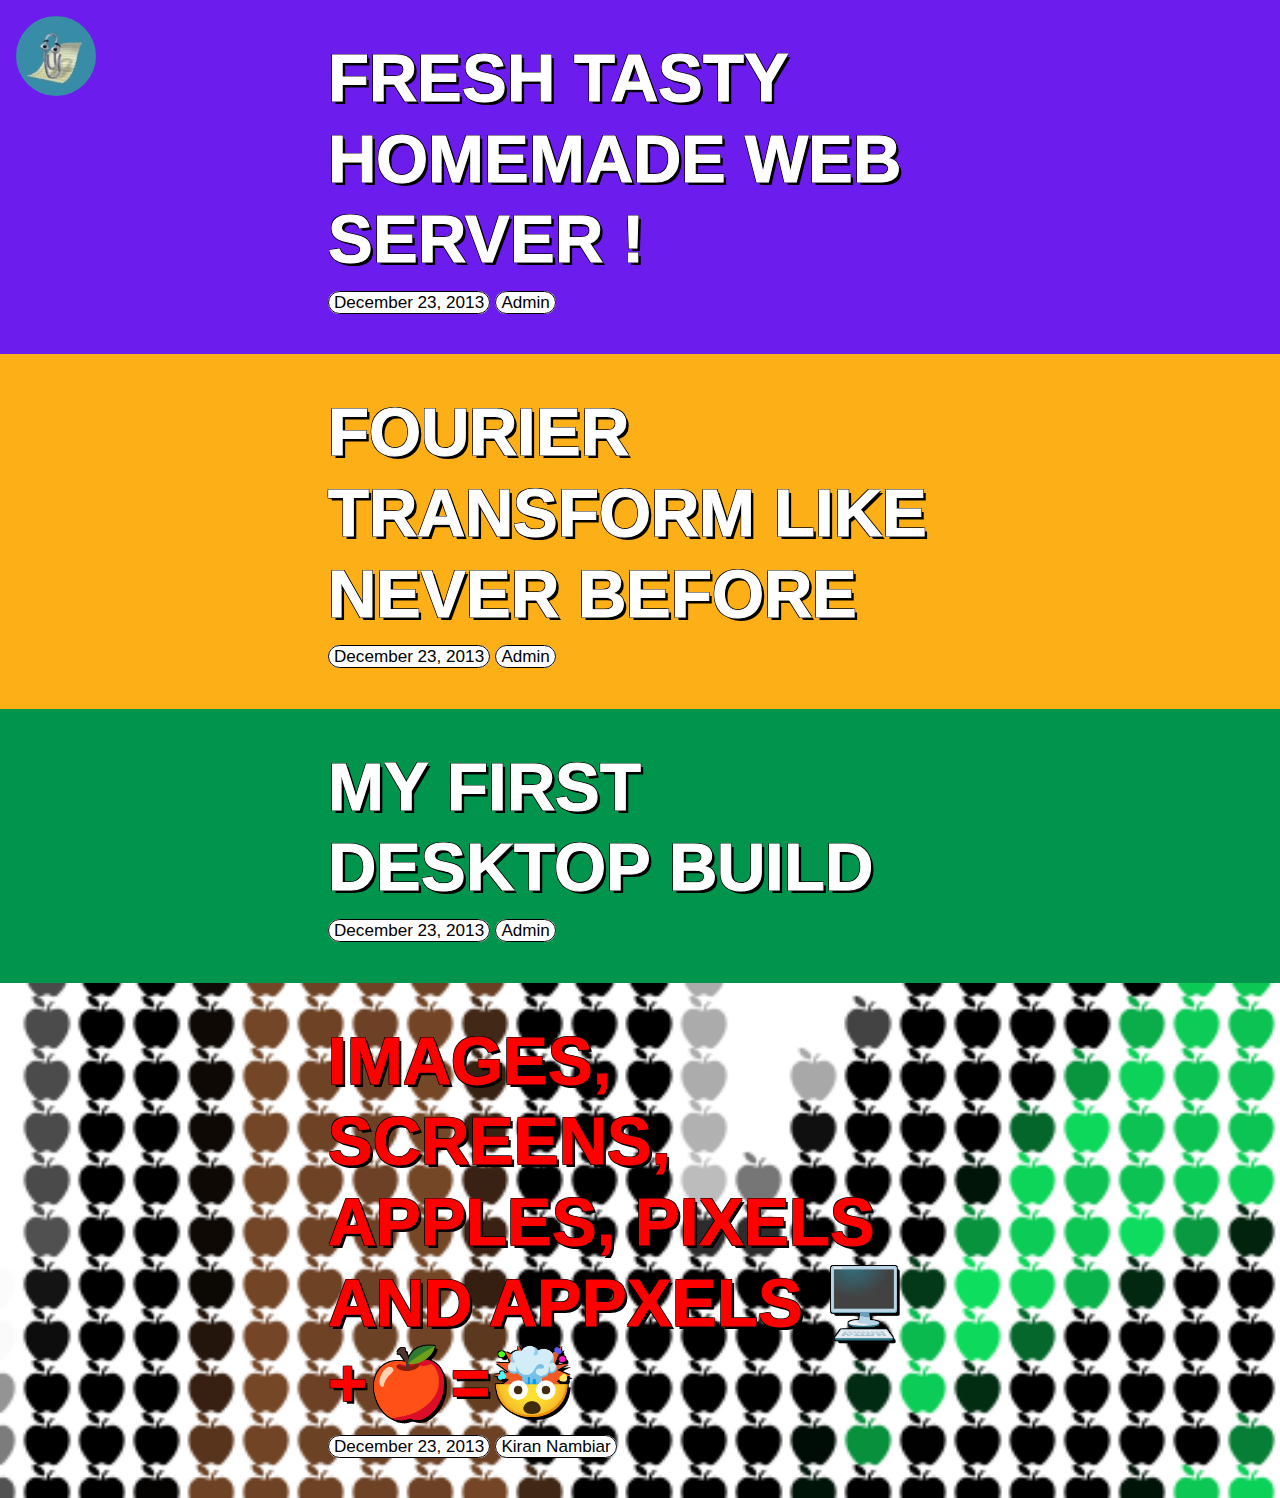
<file: index.html>
<!doctype html>
<html lang="en">
  <head>
    <meta charset="utf-8">
    <meta name="viewport" content="width=device-width, initial-scale=1, shrink-to-fit=no">
    <meta name="description" content="">
    <meta name="author" content="Kiran Nambiar">
    <meta name="generator" content="Cobalt-Rust">
    <title>SUDOPOWER</title>

    <!-- Bootstrap core CSS -->
        <link rel="stylesheet" href="https://stackpath.bootstrapcdn.com/bootstrap/4.2.1/css/bootstrap.min.css" >
        
    <link rel="stylesheet" href="assets/main.css">
    <link href="https://fonts.googleapis.com/css?family=Arimo" rel="stylesheet"> 
  </head>
  <body>
    <nav>
        <a href="index.html"><img class="nav-assist" src="assets/img/tenor.gif"></a>
    </nav>
    <article style="background-color:#6c1ced;">   
            <a href="posts/web-server.html"> 
            <div class="article-content">
                <h2 class="article-title">Fresh Tasty Homemade Web Server !</h2>
                <span class="pub-detail" >December 23, 2013</span>
                <span class="pub-detail" >Admin</span>
            </div>
            </a>
    </article> 
    <article style="background-color:#fcaf17;">   
            <a href="posts/the-fourier.html"> 
            <div class="article-content">
                <h2 class="article-title">Fourier Transform like never before</h2>
                <span class="pub-detail" >December 23, 2013</span>
                <span class="pub-detail" >Admin</span>
            </div>
            </a>
    </article> 
    <article style="background-color:#00944d;">   
            <a href="posts/first-desktop.html"> 
            <div class="article-content">
                <h2 class="article-title">My First Desktop Build</h2>
                <span class="pub-detail" >December 23, 2013</span>
                <span class="pub-detail" >Admin</span>
            </div>
            </a>
    </article> 
    <article style="background:url('assets/img/appxels.png');background-size: cover;">   
            <a href="posts/appxels.html"> 
            <div class="article-content">
                <h2 class="article-title" style="color: red;-webkit-text-stroke: 1px red;">Images, Screens, Apples, Pixels and Appxels 🖥️+🍎=🤯</h2>
                <span class="pub-detail" >December 23, 2013</span>
                <span class="pub-detail" >Kiran Nambiar</span>
            </div>
            </a>
    </article> 


<script src="https://code.jquery.com/jquery-3.3.1.slim.min.js" integrity="sha384-q8i/X+965DzO0rT7abK41JStQIAqVgRVzpbzo5smXKp4YfRvH+8abtTE1Pi6jizo" crossorigin="anonymous"></script>
<script src="https://cdnjs.cloudflare.com/ajax/libs/popper.js/1.14.6/umd/popper.min.js" integrity="sha384-wHAiFfRlMFy6i5SRaxvfOCifBUQy1xHdJ/yoi7FRNXMRBu5WHdZYu1hA6ZOblgut" crossorigin="anonymous"></script>
<script src="https://stackpath.bootstrapcdn.com/bootstrap/4.2.1/js/bootstrap.min.js" integrity="sha384-B0UglyR+jN6CkvvICOB2joaf5I4l3gm9GU6Hc1og6Ls7i6U/mkkaduKaBhlAXv9k" crossorigin="anonymous"></script>
</body>
</html>
</file>
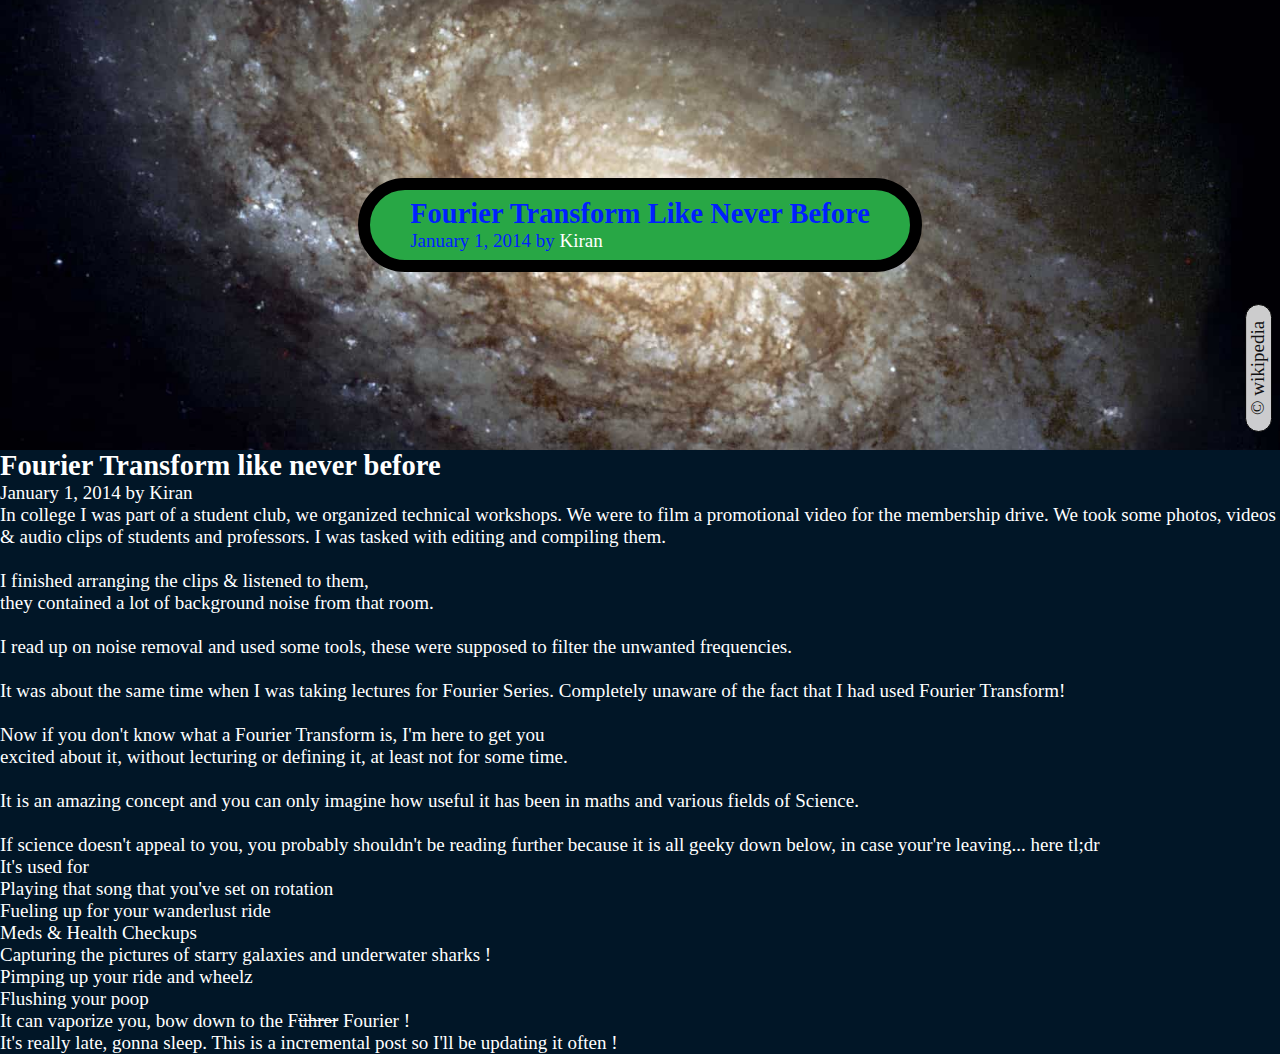
<file: posts/the-fourier.html>
<!DOCTYPE html>
<html>
    <head>
        <meta charset="utf-8">
        <meta name="viewport" content="width=device-width, initial-scale=1, shrink-to-fit=no">
        <title>Fourier Transform Like Never Before</title>
        <link rel="stylesheet" href="../assets/main.css" >
        <link rel="stylesheet" href="https://stackpath.bootstrapcdn.com/bootstrap/4.2.1/css/bootstrap.min.css" integrity="sha384-GJzZqFGwb1QTTN6wy59ffF1BuGJpLSa9DkKMp0DgiMDm4iYMj70gZWKYbI706tWS" crossorigin="anonymous">
        <style>
            .title-cover {
                background-color: #28a745;
                color: #001fff;
                border: solid 0.8rem #000000;
            }
        </style>
    </head>
    <body>
    <div class="banner" style="background-image: url('../assets/img/wikipedia-galaxy.jpg');" >
      <div class="container center-all">
          <div class="title-cover">
              <h2 class="blog-post-title">Fourier Transform Like Never Before</h2>
              <span class="blog-post-meta">January 1, 2014 by <a href="#">Kiran</a></span>
          </div>
          <a class="credit" href="https://en.wikipedia.org/wiki/Galaxy#/media/File:NGC_4414_(NASA-med).jpg">© wikipedia</a>    
      </div>
    </div>
    <main role="main" class="jumbotron container mt-5">
  <div class="row">
    <div class="col-md-8 blog-main">     

      <div class="blog-post">
        <h2 class="blog-post-title">Fourier Transform like never before</h2>
        <p class="blog-post-meta">January 1, 2014 by <a href="#">Kiran</a></p>
        <p>In college I was part of a student club, we organized technical workshops. We were to film a promotional video for the membership drive. We took some photos, videos &amp; audio clips of students and professors. I was tasked with editing and compiling them.<br /> <br />I finished arranging the clips &amp; listened to them,<br />they contained a lot of background noise from that room.<br /> <br />I read up on noise removal and used some tools, these were supposed to filter the unwanted frequencies.<br /> <br />It was about the same time when I was taking lectures for Fourier Series. Completely unaware of the fact that I had used Fourier Transform!<br /> <br />Now if you don't know what a Fourier Transform is, I'm here to get you<br />excited about it, without lecturing or defining it, at least not for some time.<br /> <br />It is an amazing concept and you can only imagine how useful it has been in maths and various fields of Science.<br /> <br />If science doesn't appeal to you, you probably shouldn't be reading further because it is all geeky down below, in case your're leaving... here tl;dr<br /> </p>
<p>It's used for</p>
<ol>
<li>Playing that song that you've set on rotation</li>
<li>Fueling up for your wanderlust ride</li>
<li>Meds &amp; Health Checkups</li>
<li>Capturing the pictures of starry galaxies and underwater sharks !</li>
<li>Pimping up your ride and wheelz</li>
<li>Flushing your poop</li>
<li>It can vaporize you, bow down to the F<span style="text-decoration: line-through;">&uuml;hrer</span> Fourier !</li>
</ol>
<p>It's really late, gonna sleep. This is a incremental post so I'll be updating it often !</p>

      </div><!-- /.blog-post -->
    </div><!-- /.blog-main -->
    <script src="https://code.jquery.com/jquery-3.3.1.slim.min.js" integrity="sha384-q8i/X+965DzO0rT7abK41JStQIAqVgRVzpbzo5smXKp4YfRvH+8abtTE1Pi6jizo" crossorigin="anonymous"></script>
<script src="https://cdnjs.cloudflare.com/ajax/libs/popper.js/1.14.6/umd/popper.min.js" integrity="sha384-wHAiFfRlMFy6i5SRaxvfOCifBUQy1xHdJ/yoi7FRNXMRBu5WHdZYu1hA6ZOblgut" crossorigin="anonymous"></script>
<script src="https://stackpath.bootstrapcdn.com/bootstrap/4.2.1/js/bootstrap.min.js" integrity="sha384-B0UglyR+jN6CkvvICOB2joaf5I4l3gm9GU6Hc1og6Ls7i6U/mkkaduKaBhlAXv9k" crossorigin="anonymous"></script>
  </body>
</html>
</file>
<file: assets/main.css>
*{
    -webkit-box-sizing: border-box;
    box-sizing: border-box;
    margin: 0;
    outline: 0;
    padding: 0;
}
body{
    background-color: #011627 !important;
    color: white !important;
}
.nav-assist{
    border-radius: 50%;
    height: 5em;
    width: 5em;
    margin: 1em 0 0 1em;
}
nav{
    position: fixed;
}
a{
    text-decoration: none !important;
    color: white;
}
a:hover{
    text-decoration: none !important;
    color: white;
}
p, span, div {
    font-size: 19px;
}
.blog-post-title{
    font-weight: 900;
}
nav{
    z-index: 99999999999;
}
article{
    background-color: black;
}
.article-content{
    width: 700px;
    max-width: 100%;
    padding: 2em 2em 2em 2em;
    margin: 0 auto;
    display: block;
}
.article-title{    
    font-family: 'Arimo', sans-serif;
    font-weight: bold;
    font-size: 4.2rem;
    text-transform: uppercase;
    /* WebKit (Safari/Chrome) Only */
  -webkit-text-stroke: 1px rgb(255, 255, 255);
  
  /* If we weren't using text-shadow, we'd set a fallback color
     and use this to set color instead
    -webkit-text-fill-color: white; */
  
  color: white;
  
  text-shadow:
    3px 3px 0 #000,
    /* Simulated effect for Firefox and Opera
       and nice enhancement for WebKit */
   -1px -1px 0 #000,  
    1px -1px 0 #000,
   -1px  1px 0 #000,
    1px  1px 0 #000;
}

.pub-detail{
    background-color:white;
    font-size:0.9em;
    color:black;
    font-weight:500;
    border:solid 0.1em #000;
    border-radius:100px;
    padding:1px 5px 1px 5px;
}

.banner{
    background-repeat: no-repeat;
    background-size: cover;
    height: 50vh;
    background-position: center;
}

.title-cover{
    height: fit-content;
    width: fit-content;
    padding: 0.5rem 2.5rem 0.5rem 2.5rem;
    background-color: #adb5bda6;
    border-radius: 4rem;    
    border: solid 0.8rem; 
}

.center-all{
    display: flex;
    justify-content: center;
    align-items: center;
    height: inherit;
}

.credit{
    position: absolute;
    top:45vh;
    right: 0.5rem;
    background:rgba(255, 255, 255, 0.8);
    padding: 1px 1rem 2px;
    -webkit-transform-origin: 100% 100%;
    transform-origin: 100% 100%;
    -webkit-transform: rotate(-90deg) translateX(100%);
    transform: rotate(-90deg) translateX(100%);
    border-radius: 1em;
    border: solid 1.5px #000; 
    color: #111;
}

@media (max-width:526px){
    .article-content{
        width: auto;
        padding: 2rem 1rem 2rem 1rem;
        margin: 0 auto;
        display: block;
    }
    .article-title{    
        font-family: 'Arimo', sans-serif;
        font-weight: bold;
        font-size: 2.2rem;
        text-transform: uppercase;
    }
    .credit{
        position: absolute;
        right: 0.5rem;
        background: rgba(255, 255, 255, 0.8);
        padding: 1px 1rem 2px;
        -webkit-transform-origin: 100% 100%;
        transform-origin: 100% 100%;
        -webkit-transform: rotate(-90deg) translateX(100%);
        transform: rotate(-90deg) translateX(100%);
        border-radius: 1em;
        border: solid 1.5px #000;
        font-size: 0.8rem;
        color: #111;
    }
   
}

@media (max-width:526px){
    nav{
        right:1rem;
    }
    .nav-assist{
        border-radius: 50%;
        height: 3rem;
        width: 3rem;
        margin: 1rem 0 0 1rem;    
        -moz-transform: scaleX(-1);
        -o-transform: scaleX(-1);
        -webkit-transform: scaleX(-1);
        transform: scaleX(-1);
        filter: FlipH;
        -ms-filter: "FlipH";
    }
}



/* for block of code */
.hljs-ln-code {
    padding-left: 10px;
}
</file>
